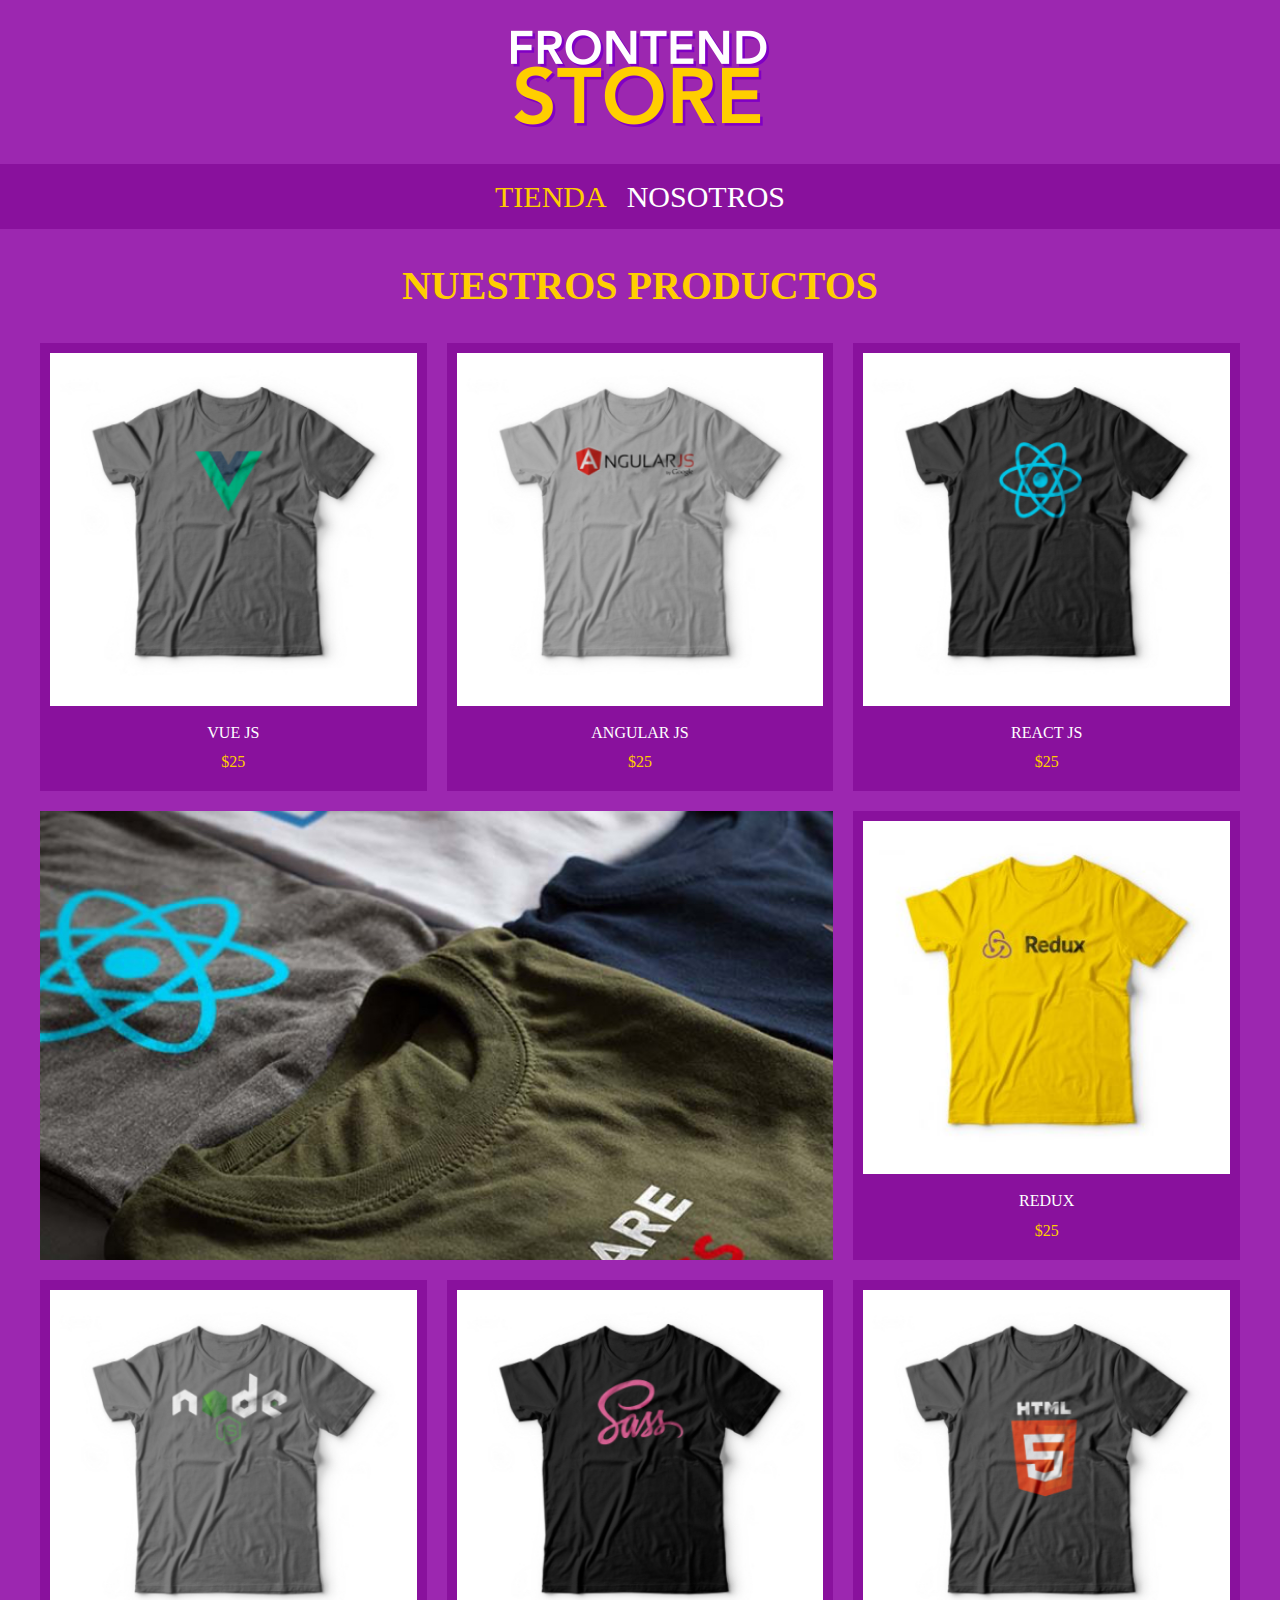
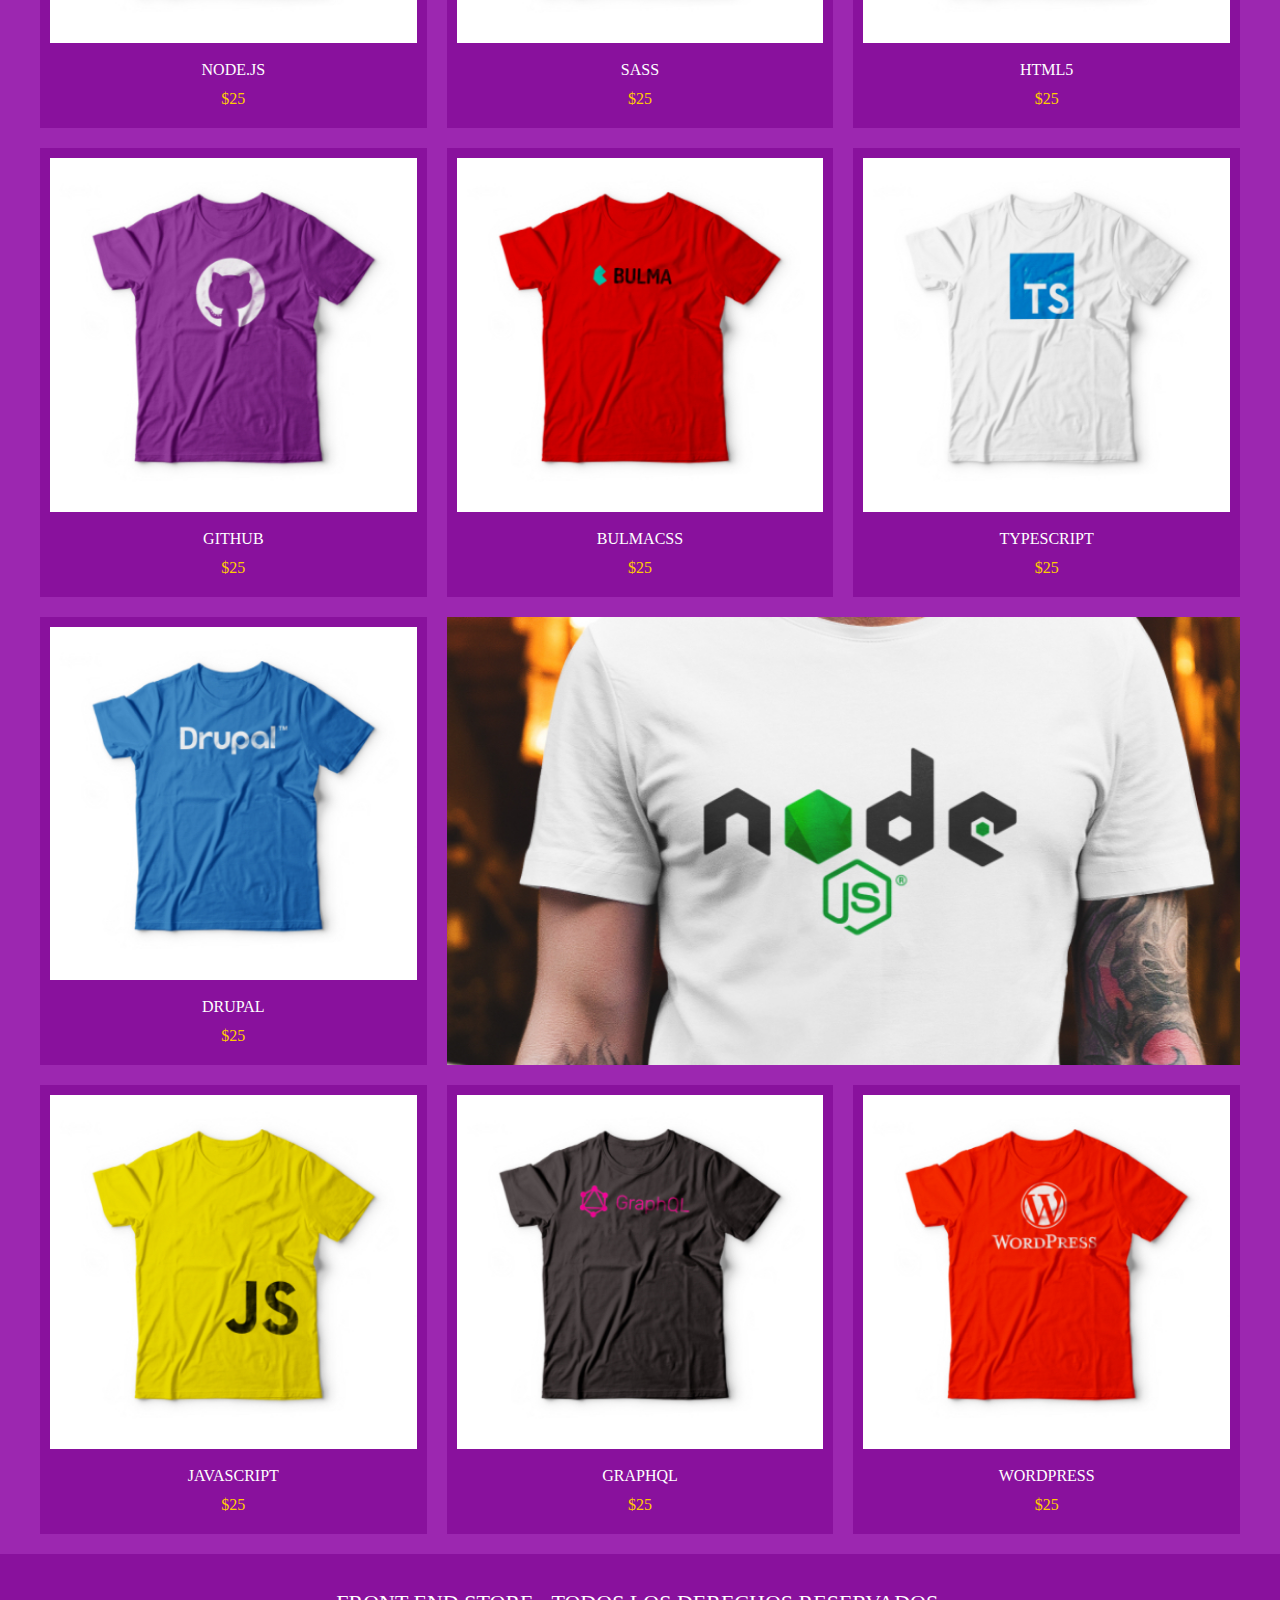
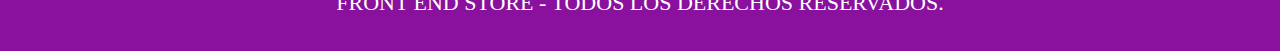
<file: index.html>
<!DOCTYPE html>
<html lang="en">
<head>
    <meta charset="UTF-8">
    <meta name="viewport" content="width=device-width, initial-scale=1.0">
    <title>FrontEnd Store</title>
    <link rel="stylesheet" href="./css/normalize.css">
    <link rel="preconnect" href="https://fonts.googleapis.com">
    <link rel="preconnect" href="https://fonts.gstatic.com" crossorigin>
    <link href="https://fonts.googleapis.com/css2?family=Staatliches&display=swap" rel="stylesheet">
    <link rel="stylesheet" href="./css/styles.css">
</head>
<body>
    <header class="header">
        <a href="index.html">
        <img class="header__logo" src="./images/logo.png" alt="Logotipo">
        </a>
    </header>

    <nav class="navegacion">
        <a class="navegacion__enlace navegacion__enlace--activo" href="index.html">Tienda</a>
        <a class="navegacion__enlace" href="./nosotros.html">Nosotros</a>
    </nav>

    <main class="contenedor">
        <h1>Nuestros Productos</h1>

        <div class="grid">
            <div class="producto">
                <a href="./producto.html">
                    <img class="producto__imagen" src="./images/1.jpg" alt="Imagen camisa">
                    <div class="producto__informacion">
                        <p class="producto__nombre">Vue JS</p>
                        <p class="producto__precio">$25</p>
                    </div>
                </a>
            </div><!--producto-->
            <div class="producto">
                <a href="./producto.html">
                    <img class="producto__imagen" src="./images/2.jpg" alt="Imagen camisa">
                    <div class="producto__informacion">
                        <p class="producto__nombre">Angular JS</p>
                        <p class="producto__precio">$25</p>
                    </div>
                </a>
            </div><!--producto-->
            <div class="producto">
                <a href="./producto.html">
                    <img class="producto__imagen" src="./images/3.jpg" alt="Imagen camisa">
                    <div class="producto__informacion">
                        <p class="producto__nombre">React JS</p>
                        <p class="producto__precio">$25</p>
                    </div>
                </a>
            </div><!--producto-->
            <div class="producto">
                <a href="./producto.html">
                    <img class="producto__imagen" src="./images/4.jpg" alt="Imagen camisa">
                    <div class="producto__informacion">
                        <p class="producto__nombre">Redux</p>
                        <p class="producto__precio">$25</p>
                    </div>
                </a>
            </div><!--producto-->
            <div class="producto">
                <a href="./producto.html">
                    <img class="producto__imagen" src="./images/5.jpg" alt="Imagen camisa">
                    <div class="producto__informacion">
                        <p class="producto__nombre">Node.js</p>
                        <p class="producto__precio">$25</p>
                    </div>
                </a>
            </div><!--producto-->
            <div class="producto">
                <a href="./producto.html">
                    <img class="producto__imagen" src="./images/6.jpg" alt="Imagen camisa">
                    <div class="producto__informacion">
                        <p class="producto__nombre">SASS</p>
                        <p class="producto__precio">$25</p>
                    </div>
                </a>
            </div><!--producto-->
            <div class="producto">
                <a href="./producto.html">
                    <img class="producto__imagen" src="./images/7.jpg" alt="Imagen camisa">
                    <div class="producto__informacion">
                        <p class="producto__nombre">HTML5</p>
                        <p class="producto__precio">$25</p>
                    </div>
                </a>
            </div><!--producto-->
            <div class="producto">
                <a href="./producto.html">
                    <img class="producto__imagen" src="./images/8.jpg" alt="Imagen camisa">
                    <div class="producto__informacion">
                        <p class="producto__nombre">Github</p>
                        <p class="producto__precio">$25</p>
                    </div>
                </a>
            </div><!--producto-->
            <div class="producto">
                <a href="./producto.html">
                    <img class="producto__imagen" src="./images/9.jpg" alt="Imagen camisa">
                    <div class="producto__informacion">
                        <p class="producto__nombre">BulmaCSS</p>
                        <p class="producto__precio">$25</p>
                    </div>
                </a>
            </div><!--producto-->
            <div class="producto">
                <a href="./producto.html">
                    <img class="producto__imagen" src="./images/10.jpg" alt="Imagen camisa">
                    <div class="producto__informacion">
                        <p class="producto__nombre">TypeScript</p>
                        <p class="producto__precio">$25</p>
                    </div>
                </a>
            </div><!--producto-->
            <div class="producto">
                <a href="./producto.html">
                    <img class="producto__imagen" src="./images/11.jpg" alt="Imagen camisa">
                    <div class="producto__informacion">
                        <p class="producto__nombre">Drupal</p>
                        <p class="producto__precio">$25</p>
                    </div>
                </a>
            </div><!--producto-->
            <div class="producto">
                <a href="./producto.html">
                    <img class="producto__imagen" src="./images/12.jpg" alt="Imagen camisa">
                    <div class="producto__informacion">
                        <p class="producto__nombre">JavaScript</p>
                        <p class="producto__precio">$25</p>
                    </div>
                </a>
            </div><!--producto-->
            <div class="producto">
                <a href="./producto.html">
                    <img class="producto__imagen" src="./images/13.jpg" alt="Imagen camisa">
                    <div class="producto__informacion">
                        <p class="producto__nombre">GraphQL</p>
                        <p class="producto__precio">$25</p>
                    </div>
                </a>
            </div><!--producto-->
            <div class="producto">
                <a href="./producto.html">
                    <img class="producto__imagen" src="./images/14.jpg" alt="Imagen camisa">
                    <div class="producto__informacion">
                        <p class="producto__nombre">WordPress</p>
                        <p class="producto__precio">$25</p>
                    </div>
                </a>
            </div><!--producto-->

            <div class="grafico grafico--camisas"></div>
            <div class="grafico grafico--node"></div>
        </div>
    </main>

    <footer class="footer">
        <p class="footer__texto">Front End Store - Todos los derechos reservados.</p>
    </footer>
</body>
</html>
</file>
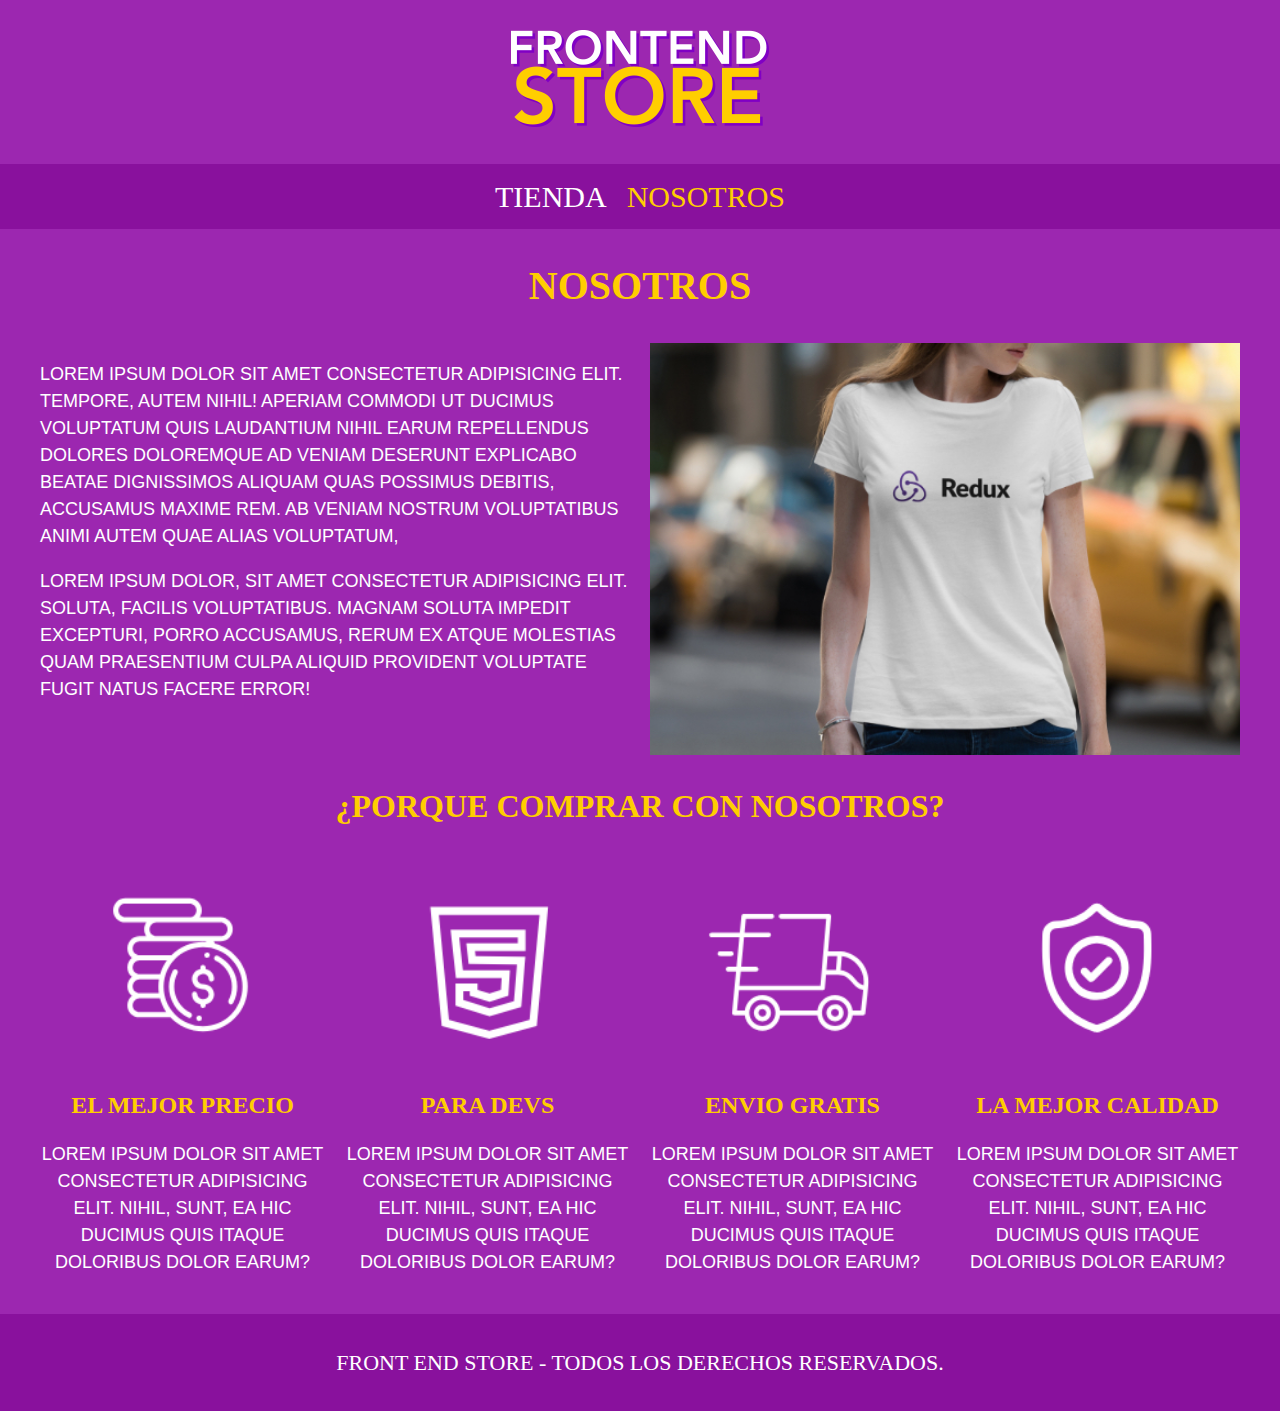
<file: nosotros.html>
<!DOCTYPE html>
<html lang="en">
<head>
    <meta charset="UTF-8">
    <meta name="viewport" content="width=device-width, initial-scale=1.0">
    <title>FrontEnd Store</title>
    <link rel="stylesheet" href="./css/normalize.css">
    <link rel="preconnect" href="https://fonts.googleapis.com">
    <link rel="preconnect" href="https://fonts.gstatic.com" crossorigin>
    <link href="https://fonts.googleapis.com/css2?family=Staatliches&display=swap" rel="stylesheet">
    <link rel="stylesheet" href="./css/styles.css">
</head>
<body>
    <header class="header">
        <a href="index.html">
        <img class="header__logo" src="./images/logo.png" alt="Logotipo">
        </a>
    </header>

    <nav class="navegacion">
        <a class="navegacion__enlace" href="index.html">Tienda</a>
        <a class="navegacion__enlace navegacion__enlace--activo" href="nosotros.html">Nosotros</a>
    </nav>

    <main class="contenedor">
        <h1>Nosotros</h1>

        <div class="nosotros">
            <div class="nosotros__contenido">
                <p>Lorem ipsum dolor sit amet consectetur adipisicing elit. Tempore, autem nihil! Aperiam commodi ut ducimus voluptatum
                    quis laudantium nihil earum repellendus dolores doloremque ad veniam deserunt explicabo beatae dignissimos aliquam
                    quas possimus debitis, accusamus maxime rem. Ab veniam nostrum voluptatibus animi autem quae alias voluptatum,
                </p>
                <p>Lorem ipsum dolor, sit amet consectetur adipisicing elit. Soluta, facilis voluptatibus. Magnam soluta impedit
                    excepturi, porro accusamus, rerum ex atque molestias quam praesentium culpa aliquid provident voluptate fugit natus
                    facere error!
                </p>
            </div>
            <img class="nosotros__imagen" src="./images/nosotros.jpg" alt="imagen nosotros">
        </div>
    </main>

    <section class="contenedor comprar">
        <h2 class="comprar__titulo">¿Porque comprar con nosotros?</h2>

        <div class="bloques">
            <div class="bloque">
                <img class="bloque__imagen" src="./images/icono_1.png" alt="porque comprar">
                <h3 class="bloque__titulo">El mejor precio</h3>
                <p>Lorem ipsum dolor sit amet consectetur adipisicing elit. Nihil, sunt, ea hic ducimus quis itaque doloribus dolor
                earum?
                </p>
            </div><!--Bloque-->

            <div class="bloque">
                <img class="bloque__imagen" src="./images/icono_2.png" alt="porque comprar">
                <h3 class="bloque__titulo">Para devs</h3>
                <p>Lorem ipsum dolor sit amet consectetur adipisicing elit. Nihil, sunt, ea hic ducimus quis itaque doloribus dolor
                earum?
                </p>
            </div><!--Bloque-->

            <div class="bloque">
                <img class="bloque__imagen" src="./images/icono_3.png" alt="porque comprar">
                <h3 class="bloque__titulo">Envio gratis</h3>
                <p>Lorem ipsum dolor sit amet consectetur adipisicing elit. Nihil, sunt, ea hic ducimus quis itaque doloribus dolor
                earum?
                </p>
            </div><!--Bloque-->

            <div class="bloque">
                <img class="bloque__imagen" src="./images/icono_4.png" alt="porque comprar">
                <h3 class="bloque__titulo">La mejor calidad</h3>
                <p>Lorem ipsum dolor sit amet consectetur adipisicing elit. Nihil, sunt, ea hic ducimus quis itaque doloribus dolor
                earum?
                </p>
            </div><!--Bloque-->
        </div><!--Bloques-->
    </section>

    <footer class="footer">
        <p class="footer__texto">Front End Store - Todos los derechos reservados.</p>
    </footer>
</body>
</html>
</file>
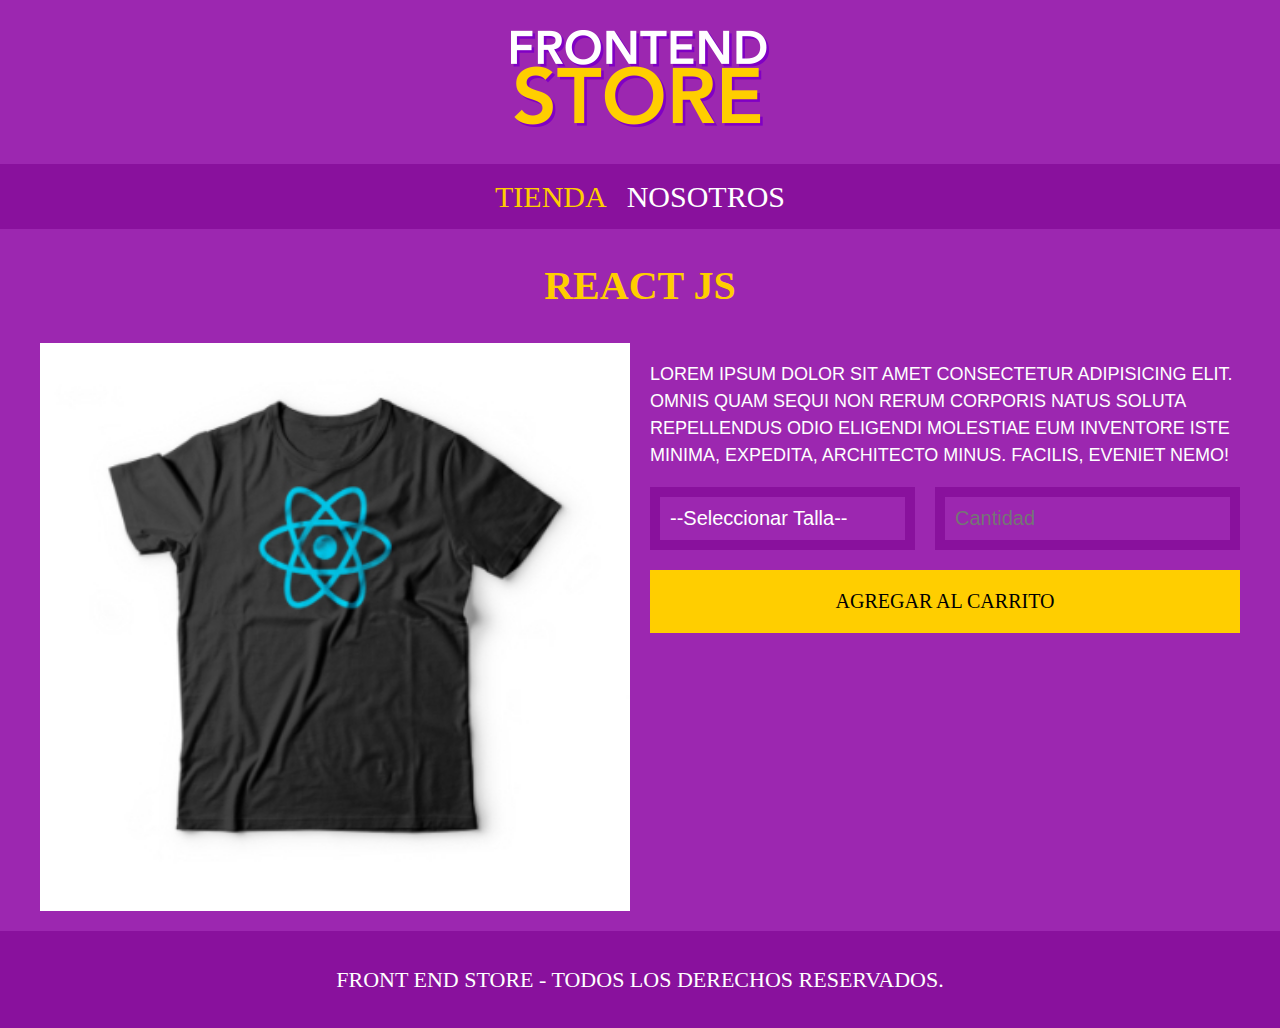
<file: producto.html>
<!DOCTYPE html>
<html lang="en">
<head>
    <meta charset="UTF-8">
    <meta name="viewport" content="width=device-width, initial-scale=1.0">
    <title>FrontEnd Store</title>
    <link rel="stylesheet" href="./css/normalize.css">
    <link rel="preconnect" href="https://fonts.googleapis.com">
    <link rel="preconnect" href="https://fonts.gstatic.com" crossorigin>
    <link href="https://fonts.googleapis.com/css2?family=Staatliches&display=swap" rel="stylesheet">
    <link rel="stylesheet" href="./css/styles.css">
</head>
<body>
    <header class="header">
        <a href="index.html">
        <img class="header__logo" src="./images/logo.png" alt="Logotipo">
        </a>
    </header>

    <nav class="navegacion">
        <a class="navegacion__enlace navegacion__enlace--activo" href="index.html">Tienda</a>
        <a class="navegacion__enlace" href="nosotros.html">Nosotros</a>
    </nav>

    <main class="contenedor">
        <h1>React JS</h1>

        <div class="camisa">
            <img class="camisa__imagen" src="./images/3.jpg" alt="Imagen del producto">

            <div class="camisa__contenido">
                <p>Lorem ipsum dolor sit amet consectetur adipisicing elit. Omnis quam sequi non rerum corporis natus soluta repellendus
                odio eligendi molestiae eum inventore iste minima, expedita, architecto minus. Facilis, eveniet nemo!
                </p>

                <form class="formulario">
                    <select class="formulario__campo">
                        <option disabled selected>--Seleccionar Talla--</option>
                        <option>Chica</option>
                        <option>Mediana</option>
                        <option>Grande</option>
                    </select>
                    <input class="formulario__campo" type="number" placeholder="Cantidad" min="1">
                    <input class="formulario__submit" type="submit" value="AGREGAR AL CARRITO">
                </form>
            </div>
        </div>
    </main>

    <footer class="footer">
        <p class="footer__texto">Front End Store - Todos los derechos reservados.</p>
    </footer>
</body>
</html>
</file>
<file: css/styles.css>
:root {
    --primario: #9c27b0;
    --primarioOscuro: #89119d;
    --secundario: #ffce00;
    --secundarioOscuro: rgb(237,287,2);
    --blanco: #fff;
    --negro: #000;

    --fuentePrincipal: font-family: 'Staatliches', sans-serif;
}

html {
    box-sizing: border-box;
    font-size: 62.5%;
    text-transform: uppercase;
}

*, *:before, *:after {
    box-sizing: inherit;
}

/* Globales */
body {
    background-color: var(--primario);
    font-size: 1.6rem;
    line-height: 1.5;
}

p {
    font-size: 1.8rem;
    font-family: Arial, Helvetica, sans-serif;
    color: var(--blanco);
}

a {
    text-decoration: none;
}

img {
    width: 100%;
}

.contenedor {
    max-width: 120rem;
    margin: 0 auto;
}

h1, h2, h3 {
    text-align: center;
    color: var(--secundario);
    font-family: var(--fuentePrincipal);
}

h1 {
    font-size: 4rem;
}

h2 {
    font-size: 3.2rem;
}

h3 {
    font-size: 2.4rem;
}

/* Header */

.header {
    display: flex;
    justify-content: center;
}

/* Footer */

.footer {
    background-color: var(--primarioOscuro);
    padding: 1rem 0;
    margin-top: 2rem;
}

.footer__texto {
    font-family: var(--fuentePrincipal);
    text-align: center;
    font-size: 2.2rem;
}

/* Navegacion*/

.header__logo {
    margin: 3rem 0;
}

.navegacion {
    background-color: var(--primarioOscuro);
    padding: 1rem 0;
    display: flex;
    justify-content: center;
    gap: 2rem;
}

.navegacion__enlace {
    font-family: var(--fuentePrincipal);
    color: var(--blanco);
    font-size: 3rem;
}

.navegacion__enlace--activo,
.navegacion__enlace:hover {
    color: var(--secundario);
}

/* Grid */

.grid {
    display: grid;
    grid-template-columns: repeat(2, 1fr);
    gap: 2rem;
}

@media(min-width: 768px) {
    .grid{
    grid-template-columns: repeat(3, 1fr);
    }
}

/* productos */ 

.producto {
    background-color: var(--primarioOscuro);
    padding: 1rem;
}


.producto__nombre {
    font-size: 4rem;
}

.producto__precio {
    font: 2.8rem;
    color: var(--secundario);
}

.producto__nombre,
.producto__precio {
    font: var(--fuentePrincipal);
    margin: 1rem 0;
    text-align: center;
    line-height: 1.2;
}

/* Graficos */

.grafico {
    min-height: 30rem;
    background-repeat: no-repeat;
    background-size: cover;
    grid-column: 1 / 3;
}

.grafico--camisas {
    grid-row: 2 / 3;
    background-image: url(../images/grafico1.jpg);
}

.grafico--node {
    background-image: url(../images/grafico2.jpg);
    grid-column:  1 / 3;
    grid-row: 8 / 9;
}

@media(min-width: 768px) {
    .grafico--node {
        grid-row: 5 / 6;
        grid-column: 2 / 4;
    }
}

/* Nosotros */

.nosotros {
    display: grid;
    grid-template-rows: repeat(2, auto);
}

@media(min-width: 768px) {
    .nosotros {
        grid-template-columns: repeat(2, 1fr);
        column-gap: 2rem;
    } 
}

.nosotros__imagen {
    grid-row:  1 / 2;
}

@media(min-width: 768px) {
    .nosotros__imagen {
        grid-column: 2 / 3;
    }
}

/* Bloques */

.bloques {
    display: grid;
    grid-template-columns: repeat(2, 1fr);
    gap: 2rem;
}

@media(min-width: 768px) {
    .bloques {
        grid-template-columns: repeat(4, 1fr);

    }
}

.bloque {
    text-align: center;
}


.bloque__titulo {
    margin: 0;
}


/* Pagina del Producto */

@media(min-width: 768px) {
    .camisa {
        display: grid;
        grid-template-columns: repeat(2, 1fr);
        column-gap: 2rem;
    }
}

.formulario {
    display: grid;
    grid-template-columns: repeat(2, 1fr);
    gap: 2rem;
    
}

.formulario__campo {
  border: 1rem solid var(--primarioOscuro);
  background-color: transparent;
  color: var(--blanco);
  font-size: 2rem;
  font-family: Arial, Helvetica, sans-serif;
  padding: 1rem;
  appearance: none;
}

.formulario__submit {
    background-color: var(--secundario);
    border: none;
    font-size: 2rem;
    font-family: var(--fuentePrincipal);
    padding: 2rem;
    transition: background-color .3s ease;
    grid-column: 1 / 3;
}

.formulario__submit:hover {
    cursor: pointer;
    background-color: var(--secundarioOscuro);
}
</file>
